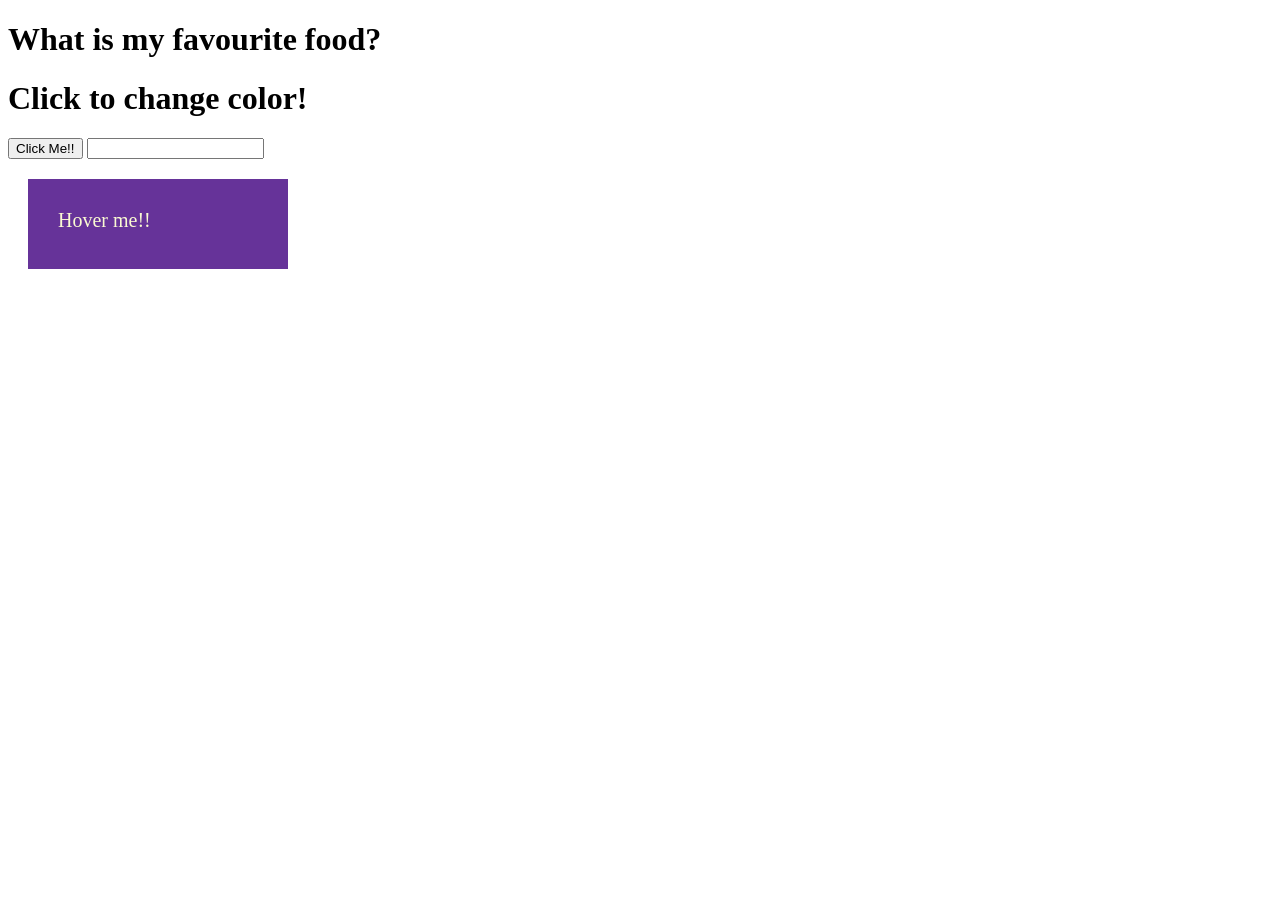
<file: JavaScript 4/index.html>
<!DOCTYPE html>
<html lang="en">
<head>
    <meta charset="UTF-8">
    <meta name="viewport" content="width=device-width, initial-scale=1.0">
    <title>JS 4 Dom & Events</title>
    <link rel="stylesheet" href="styles.css">
    <script src="scripts.js" defer></script>
</head>
<body>
    <h1 onclick="this.innerHTML = 'Ghormeh sabzi'">What is my favourite food?</h1>

    <h1 onclick="ChangeColor(this)">Click to change color!</h1>

    <button id="MyButton">Click Me!!</button>

    <input type="text" id="words" oninput="RemoveLetterFromH1()"/>

    <div onmouseover="MouseOver(this)" onmouseout="MouseOut(this)" class="box">Hover me!!</div>
</body>
</html>
</file>
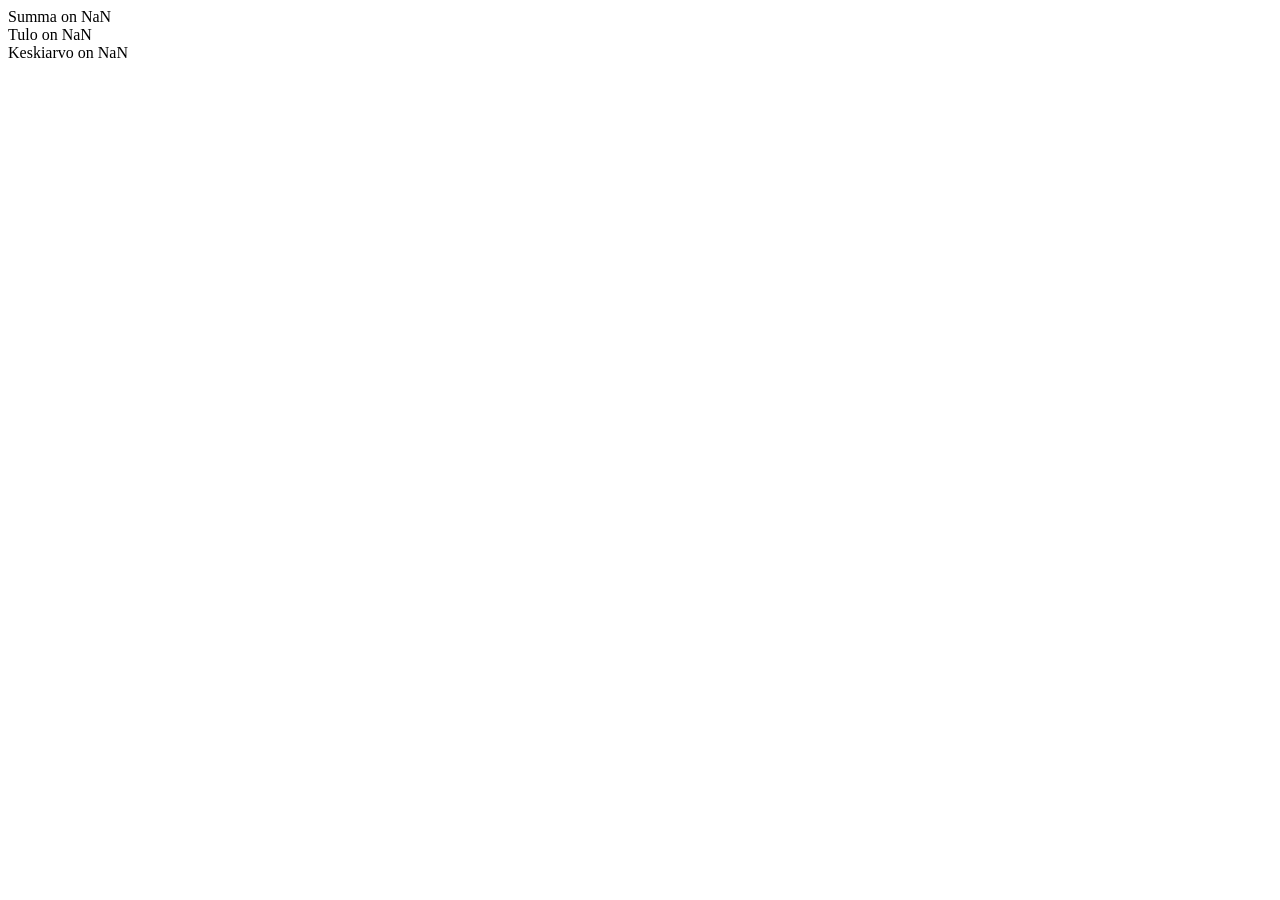
<file: JavaScript 1ja2/teh3.html>
<!DOCTYPE html>
<html lang="en">
<head>
    <meta charset="UTF-8">
    <meta name="viewport" content="width=device-width, initial-scale=1.0">
    <title>Teh3</title>
</head>
<body>
    <script>
        let num1Str = prompt("Anna ensimmäinen kokonaisluvun:");
        let num2Str = prompt("Anna toinen kokonaisluvun:");
        let num3Str = prompt("Anna kolmas kokonaisluvun:");

        let num1 = parseInt(num1Str)
        let num2 = parseInt(num2Str)
        let num3 = parseInt(num3Str)

        const summa = num1 + num2 + num3
        const tulo = num1*num2*num3
        const keskiarvo = (num1+num2+num3)/3

        document.write("Summa on " + summa + "<br>");
        document.write("Tulo on " + tulo + "<br>");
        document.write("Keskiarvo on " + keskiarvo);
    </script>
</body>
</html>
</file>
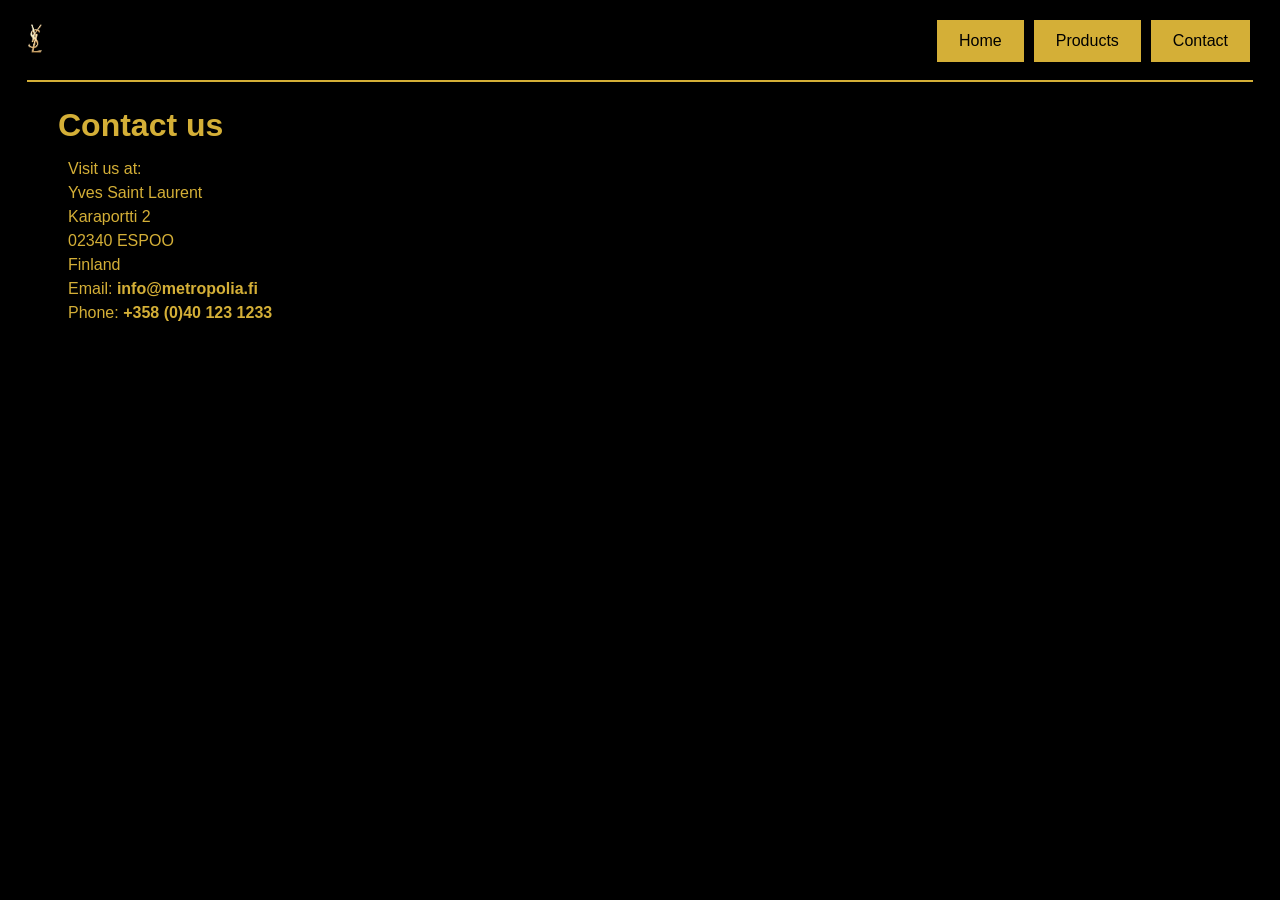
<file: Verkkosivu/contact.html>
<!DOCTYPE html>
<html lang="en">
<head>
    <meta charset="UTF-8">
    <meta name="viewport" content="width=device-width, initial-scale=1.0">
    <title>Contact</title>
    <link rel="icon" type="image/png" href="logoy.jpg">
    <link rel="stylesheet" href="contactstyle.css">
</head>
<body>
    <nav>
        <a href="Home.html">Home</a>
        <a href="products.html">Products</a>
        <a href="contact.html">Contact</a>
    </nav>
    <img src="logo.PNG" alt="YSL logo" class="logo-corner">
    <hr class="gold-line">
    <h1>Contact us</h1>
    <div class="contact-info">
        <p>Visit us at:</p>
        <p>Yves Saint Laurent</p>
        <p>Karaportti 2</p>
        <p>02340 ESPOO</p>
        <p>Finland</p>
        <p>Email:<b> info@metropolia.fi</b></p>
        <p>Phone: <b>+358 (0)40 123 1233</b></p>
    </div>
    <iframe
        src="https://www.google.com/maps/embed?pb=!1m18!1m12!1m3!1d1981.3849709427116!2d24.75600997675067!3d60.224006875059914!2m3!1f0!2f0!3f0!3m2!1i1024!2i768!4f13.1!3m3!1m2!1s0x468df69f8c81ee65%3A0x153943742aa326e8!2sKaraportti%202%2C%2002610%20Espoo!5e0!3m2!1sfi!2sfi!4v1793558686592!5m2!1sfi!2sfi"
        class="map"
        allowfullscreen=""
        loading="lazy">
    </iframe>
</body>
</html>
</file>
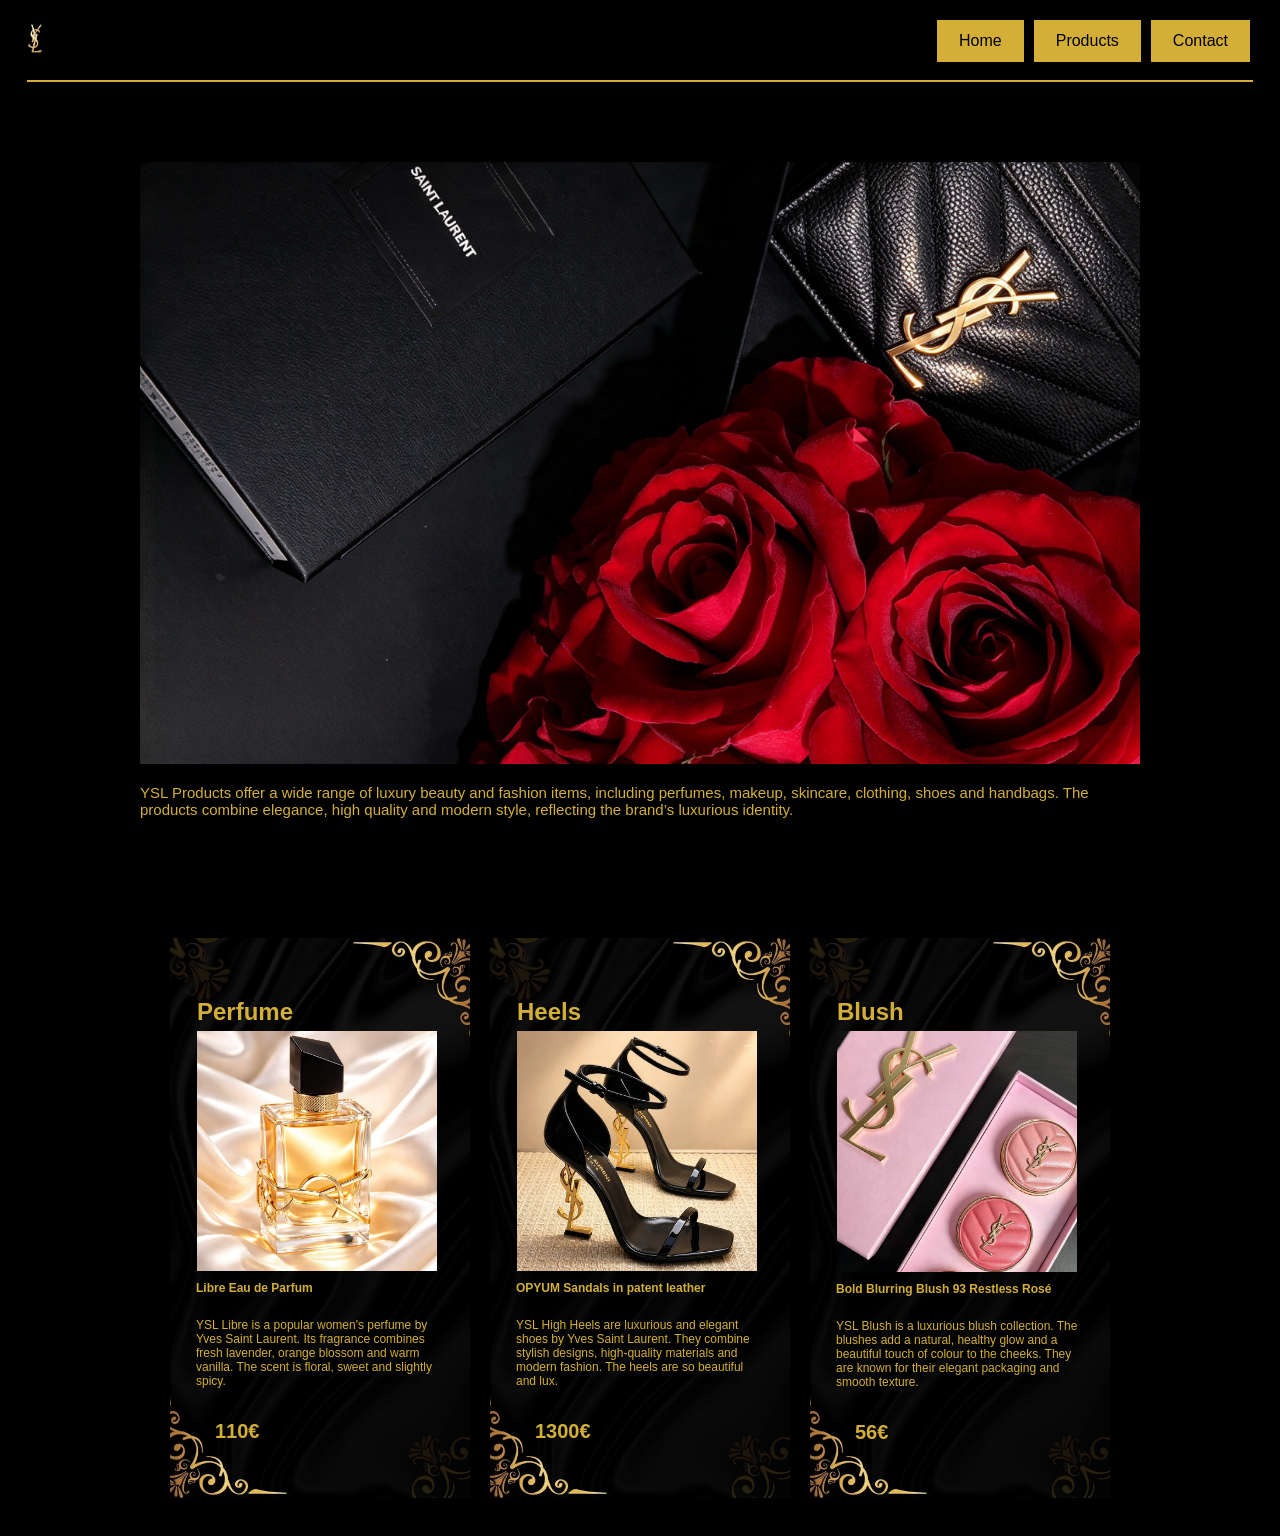
<file: Verkkosivu/products.html>
<!DOCTYPE html>
<html lang="en">
<head>
    <meta charset="UTF-8">
    <meta name="viewport" content="width=device-width, initial-scale=1.0">
    <title>Products</title>
    <link rel="icon" type="image/png" href="logoy.jpg">
    <link rel="stylesheet" href="productsstyle.css">
</head>
<body>
    <nav>
        <a href="Home.html">Home</a>
        <a href="products.html">Products</a>
        <a href="contact.html">Contact</a>
    </nav>
    <img src="logo.PNG" alt="YSL logo" class="logo-corner">
    <hr class="gold-line">
    <img src="products.JPEG" alt="First photo" class="productphoto">
    <p class="intro-text">
        YSL Products offer a wide range of luxury beauty and fashion items, including perfumes, makeup, skincare, clothing, shoes and handbags. The products combine elegance, high quality and modern style, reflecting the brand’s luxurious identity.    
    </p>
    <div class="products-background">

        <div class="product card1">
            <h1>Perfume</h1>
            <img src="products1.JPEG" alt="YSL product 1">
            <h2>Libre Eau de Parfum</h2>
            <p>YSL Libre is a popular women's perfume by Yves Saint Laurent. Its fragrance combines fresh lavender, orange blossom and warm vanilla. The scent is floral, sweet and slightly spicy.</p>
            <h3><b>110€</b></h3>
        </div>
        <div class="product card2">
            <h1>Heels</h1>
            <img src="products2.JPEG" alt="YSL product 2">
            <h2>OPYUM Sandals in patent leather</h2>
            <p>YSL High Heels are luxurious and elegant shoes by Yves Saint Laurent. They combine stylish designs, high-quality materials and modern fashion. The heels are so beautiful and lux.</p>
            <h3><b>1300€</b></h3>
        </div>
        <div class="product card3">
            <h1>Blush</h1>
            <img src="products3.JPEG" alt="YSL product 3">
            <h2>Bold Blurring Blush 93 Restless Rosé</h2>
            <p>YSL Blush is a luxurious blush collection. The blushes add a natural, healthy glow and a beautiful touch of colour to the cheeks. They are known for their elegant packaging and smooth texture.</p>
            <h3><b>56€</b></h3>
        </div>
        
    </div>
</body>
</html>
</file>
<file: JavaScript 4/styles.css>
.box {
    background: rebeccapurple;
    color: lightgoldenrodyellow;
    height: 30px;
    width: 200px;
    font-size: 20px;
    padding: 30px;
    margin: 20px;
}
</file>
<file: Verkkosivu/contactstyle.css>
body {
    background-color: black;
    color: #d4af37;
    font-family: Arial, Helvetica, sans-serif;
}

.logo-corner{
    width: 40px;
    height: auto;
    position: absolute;
    top: 10px;
    left: 15px;
}

nav {
    position: absolute;
    top: 20px;
    right: 30px;
    display: flex;
    gap: 10px;
}

nav a {
    display: block;
    background-color: #d4af37;
    color: black;
    text-decoration: none;
    font-family: Arial, Helvetica, sans-serif;
    font-size: 16px;
    padding: 12px 22px;
    text-align: center;
}

nav a:hover {
    background-color: white;
}

.gold-line{
    border: none;
    height: 2px;
    background-color: #d4af37;
    width: 97%;
    margin: 80px auto;
}

h1{
    margin-top: -55px;
    margin-left: 50px;
}

.contact-info p {
    line-height: 0.5;
    margin-left: 60px;
}

.map {
    width: 600px;
    height: 450px;
    border: 0;
    display: block;
    margin-left: auto;
    margin-right: 50px;
    margin-top: -170px;
}
</file>
<file: Verkkosivu/productsstyle.css>
body {
    background-color: black;
    color: #d4af37;
    font-family: Arial, Helvetica, sans-serif;
}

.logo-corner{
    width: 40px;
    height: auto;
    position: absolute;
    top: 10px;
    left: 15px;
}

nav {
    position: absolute;
    top: 20px;
    right: 30px;
    display: flex;
    gap: 10px;
}

nav a {
    display: block;
    background-color: #d4af37;
    color: black;
    text-decoration: none;
    font-family: Arial, Helvetica, sans-serif;
    font-size: 16px;
    padding: 12px 22px;
    text-align: center;
}

nav a:hover {
    background-color: white;
}

.gold-line{
    border: none;
    height: 2px;
    background-color: #d4af37;
    width: 97%;
    margin: 80px auto;
}

.productphoto{
    width: 1000px;
    height: auto;
    display: block;
    margin: 0 auto;
}

.intro-text{
    display: block;
    width: 1000px;
    margin: 20px auto;
    font-size: 15px;
    text-align: left;
    
    
}

.products-background {
    display:flex;
    justify-content: center;
    gap: 20px;
    padding: 30px;
    padding-top: 100px;
}

.product {
    width: 300px;
    height: 500px;

    background-size: cover;
    background-position: center;

    display: flex;
    flex-direction: column;
    align-items: flex-start;
    justify-content: flex-start;
    padding-top: 60px;
}

.card1{
    background-image: url(probackground.JPG);
}

.card2{
    background-image: url(probackground.JPG);
}

.card3{
    background-image: url(probackground.JPG);
}

.product img {
    width: 80%;
    height: auto;
    object-fit: contain;
    margin-top: 0;
    margin-left: 27px;
}
.product h1 {
    align-self: flex-start;
    margin-top: 0;
    margin-left: 27px;
    margin-bottom: 5px;
    font-size: 24px;
}

.product p {
    font-size: 12px;
    margin-left: 26px;
    margin-right: 26px;
    margin-top: 13px;
    text-align: left;
}

.product h2 {
    margin-left: 26px;
    font-size: 12px;
}

.product h3 {
    margin-left: 45px;
    font-size: 20px;
}
</file>
